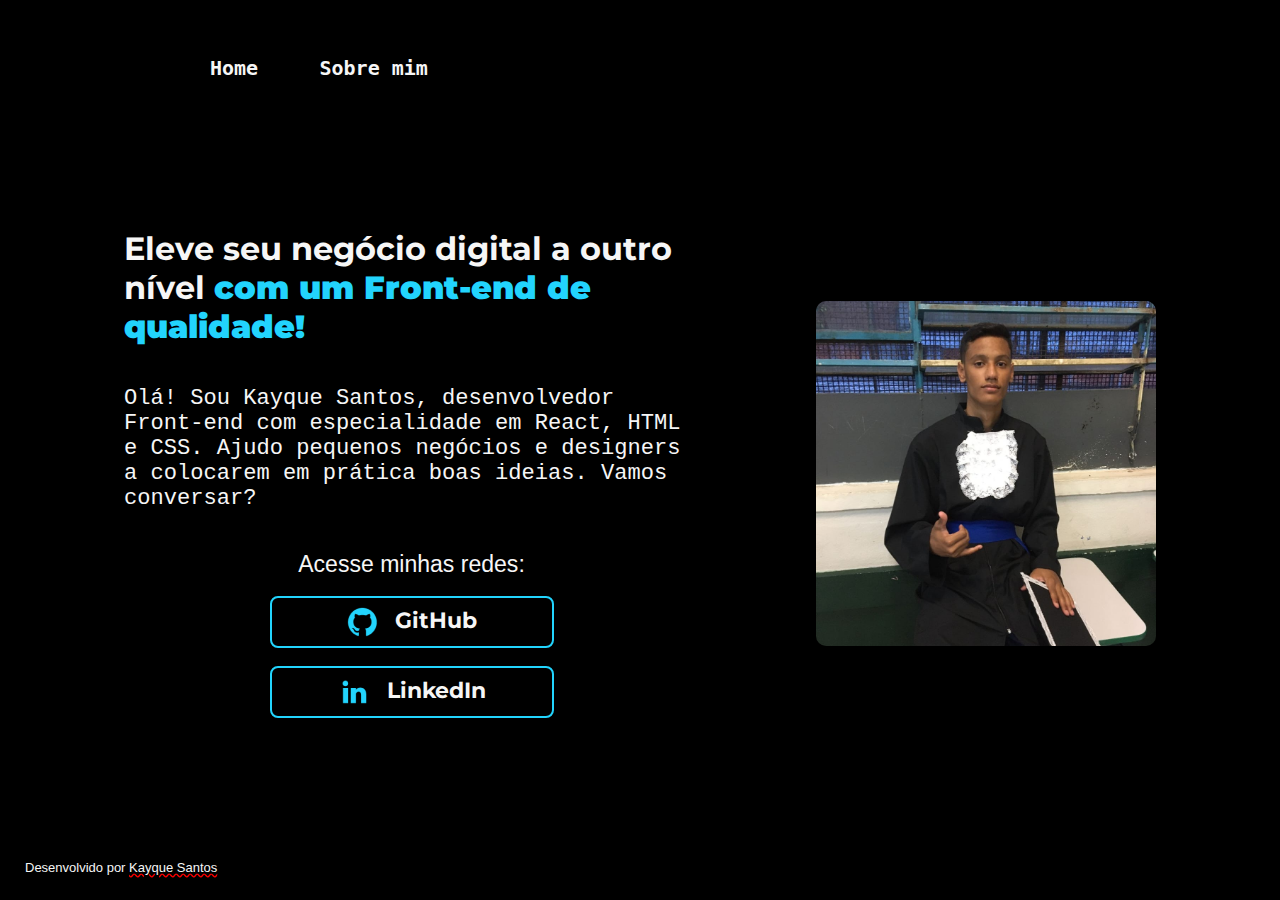
<file: index.html>
<!DOCTYPE html>
<html lang="pt-br">
<head>
    <meta charset="UTF-8">
    <meta http-equiv="X-UA-Compatible" content="IE=edge">
    
    <meta name="viewport" content="width=device-width, initial-scale=1.0">

    <link rel="Portifolio Icon" type="png" href="imagens/icone.png">

    <title>Portifolio</title>

    <link rel="stylesheet" href="style/style.css">
</head>
<body>
    <header class="cabecalho">
        <nav class="menu">
            <a class="botoesmenu" href="index.html">Home</a>
            <a class="botoesmenu" href="about.html">Sobre mim</a>
        </nav>
    </header>
    <main class="apresentacao">
        <section class="apresentacao__conteudo">
            <h1 class="apresentacao__conteudo__titulo">Eleve seu negócio digital a outro nível
            <strong class="titulodestaque">com um Front-end de qualidade!
            </strong>
            </h1>
            <p class="texto">Olá! Sou Kayque Santos, desenvolvedor Front-end com especialidade em React, HTML e CSS. Ajudo pequenos negócios e designers a colocarem em prática boas ideias. Vamos conversar?
            </p>
           <div class="botoes">
            <h2 class="h2">Acesse minhas redes:</h2>
            <a class="botoes__medidas" href="https://github.com/KayqueSanto"> <img src="imagens/github.png" alt="GitHub"> GitHub</a>
           <a class="botoes__medidas" href="https://www.linkedin.com/in/kayque-santos-9a8115189/"><img src="imagens/linkedin.png" alt="LinkedIn">LinkedIn</a>
           
           </div>
        </section>

        <img class="imagem" src="imagens/Eu.jpeg" alt="Eu">
    
    </main>
    <footer class="desenvolvedor">
        <p>Desenvolvido por <a class="desenvolvedor__texto" href="mailto:kayque.a.s@hotmail.com"> Kayque Santos</p></a> 
    </footer>  
</body>
</html>
</file>
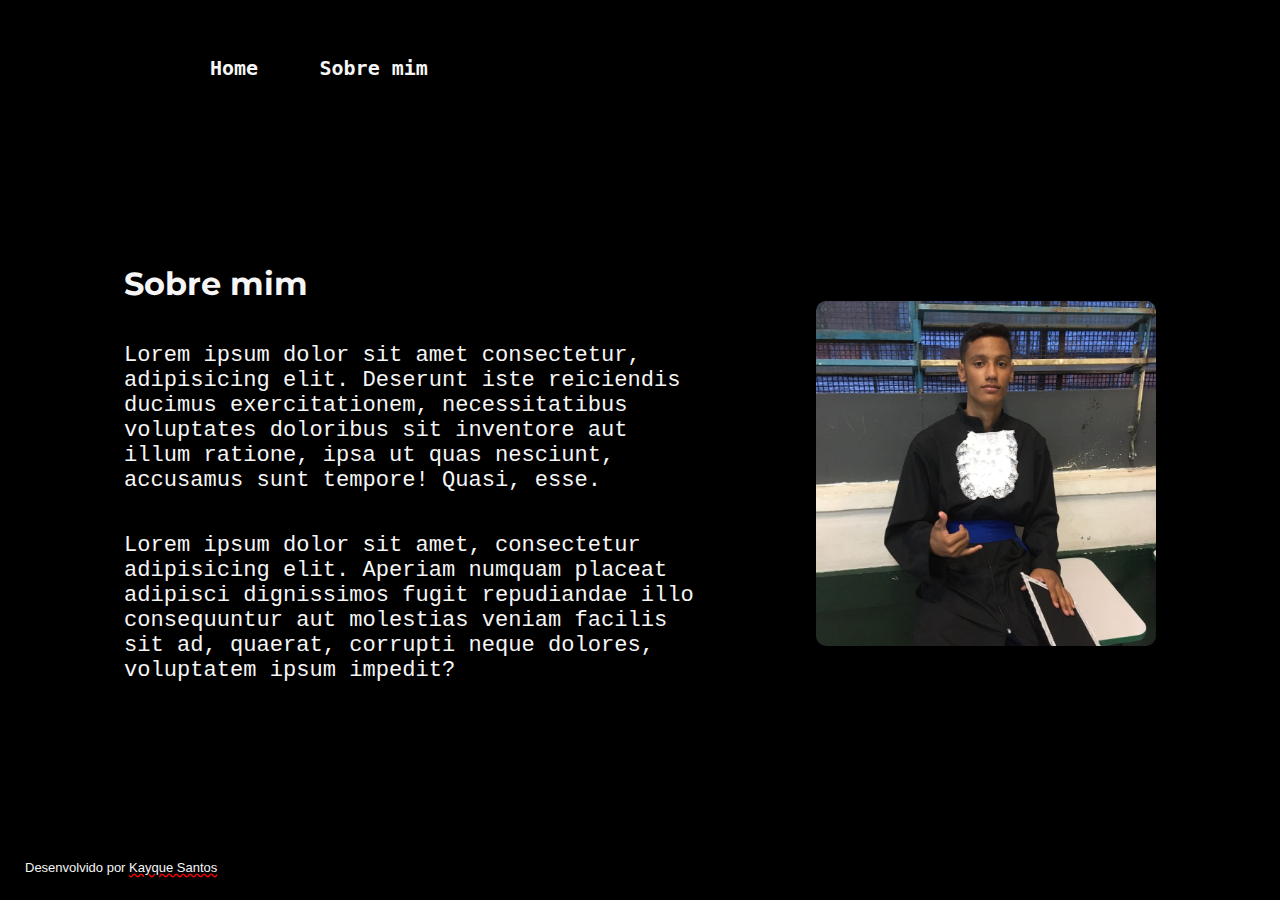
<file: about.html>
<!DOCTYPE html>
<html lang="pt-br">
<head>
    <meta charset="UTF-8">
    <meta http-equiv="X-UA-Compatible" content="IE=edge">
    <meta name="viewport" content="width=device-width, initial-scale=1.0">

    <link rel="Sobre mim Icon" type="png" href="imagens/icone.png">

    <title>Sobre mim</title>

    <link rel="stylesheet" href="./style/style.css">

</head>
<body>
    <header class="cabecalho">
            <nav class="menu">
                <a class="botoesmenu" href="index.html">Home</a>
                <a class="botoesmenu" href="about.html">Sobre mim</a>
            </nav>
    </header>

    <main class="apresentacao">
        <section class="apresentacao__conteudo">
            <h1 class="apresentacao__conteudo__titulo">Sobre mim</h1>
            <P class="texto">Lorem ipsum dolor sit amet consectetur, adipisicing elit. Deserunt iste reiciendis ducimus exercitationem, necessitatibus voluptates doloribus sit inventore aut illum ratione, ipsa ut quas nesciunt, accusamus sunt tempore! Quasi, esse.</P>
            <P class="texto">Lorem ipsum dolor sit amet, consectetur adipisicing elit. Aperiam numquam placeat adipisci dignissimos fugit repudiandae illo consequuntur aut molestias veniam facilis sit ad, quaerat, corrupti neque dolores, voluptatem ipsum impedit?</P>
        </section>
        <img class="imagem" src="imagens/Eu.jpeg" alt="Eu">
    </main>
    
    <footer class="desenvolvedor">
        <p>Desenvolvido por <a class="desenvolvedor__texto" href="mailto:kayque.a.s@hotmail.com"> Kayque Santos</p></a> 
    </footer>  
</body>
</html>
</file>
<file: style/style.css>
@import url('https://fonts.googleapis.com/css2?family=Krona+One&family=Montserrat&display=swap');


:root {
    --cor-primaria: #000000 ;
    --cor-secundaria: #f6f6f6;
    --cor-terciaria: #22d4fd;
    --cor-hover: #006c92;
}

*{
    margin: 0;
    padding: 0; 
}

body {
    box-sizing: border-box;
    background-color: var(--cor-primaria) ;
    color: var(--cor-secundaria);
    display: flex;
    flex-direction: column;
    justify-content: space-between;
    height: 100%;
}

.titulodestaque {
    color: var(--cor-terciaria);
   
}

.apresentacao {
    padding: 4% 8%;
    display: flex;
    align-items:center;
    justify-content: center;
    flex-wrap: wrap-reverse ;
    gap: 82px;
}

.apresentacao__conteudo {
    width: 575px;    
    font-family: 'Montserrat', sans-serif;
    display: flex;
    flex-direction: column;
    gap: 40px;
    margin-right: 35px;

}

.aprensentacao__conteudo__titulo {
    font-size: 2.25rem;
}

.texto {
    font-size: 1.38rem;
    font-family:'Courier New', Courier, monospace
}

.botoes {
    display: flex;
    flex-direction: column;
    justify-content: space-between;
    align-items: center;
    gap: 18px;
}

.botoes__medidas {
    width: 280px;
    border-radius: 8px;
    font-size: 1.40rem;
    padding: 8px 0;
    text-decoration: none; 
    font-weight: bold;
    color: var(--cor-secundaria);
    border: 2px solid var(--cor-terciaria);
    display: flex;
    justify-content: center;
    gap: 16px;
}

.botoes__medidas:hover{
    background-color: var(--cor-hover);
}

.imagem {
    text-align: auto;
    border-radius: 10px;
    height: 345px; 
    width: 340px;
    object-fit: cover; 
}

html {
    height: 100%; 
}

.h2 {
    font-family:'Gill Sans', 'Gill Sans MT', Calibri, 'Trebuchet MS', sans-serif  ;
    font-weight: 400;
    font-size: 1.44rem;
}

.desenvolvedor {
    padding: 5px;
    margin: 20px;
    color: var(--cor-secundaria);
    text-align: left;
    font-family: Arial, "Helvetica Neue", Helvetica, sans-serif;
    font-weight: 200;
    font-size: small;
}

.desenvolvedor__texto {
    text-decoration: underline wavy red;
    color: var(--cor-secundaria);

}

.cabecalho {
   padding: 2% 6% 0% 14% ;
  
}

.menu {
    display: flex;
}

.botoesmenu {
    margin: 1%;
    padding: 2%;
    color: var(--cor-secundaria);
    font-size: 1.25rem;
    font-family: monospace;
    font-weight: 600;
    text-decoration: none;
}

.botoesmenu:hover {
    color: var(--cor-terciaria);
}
</file>
